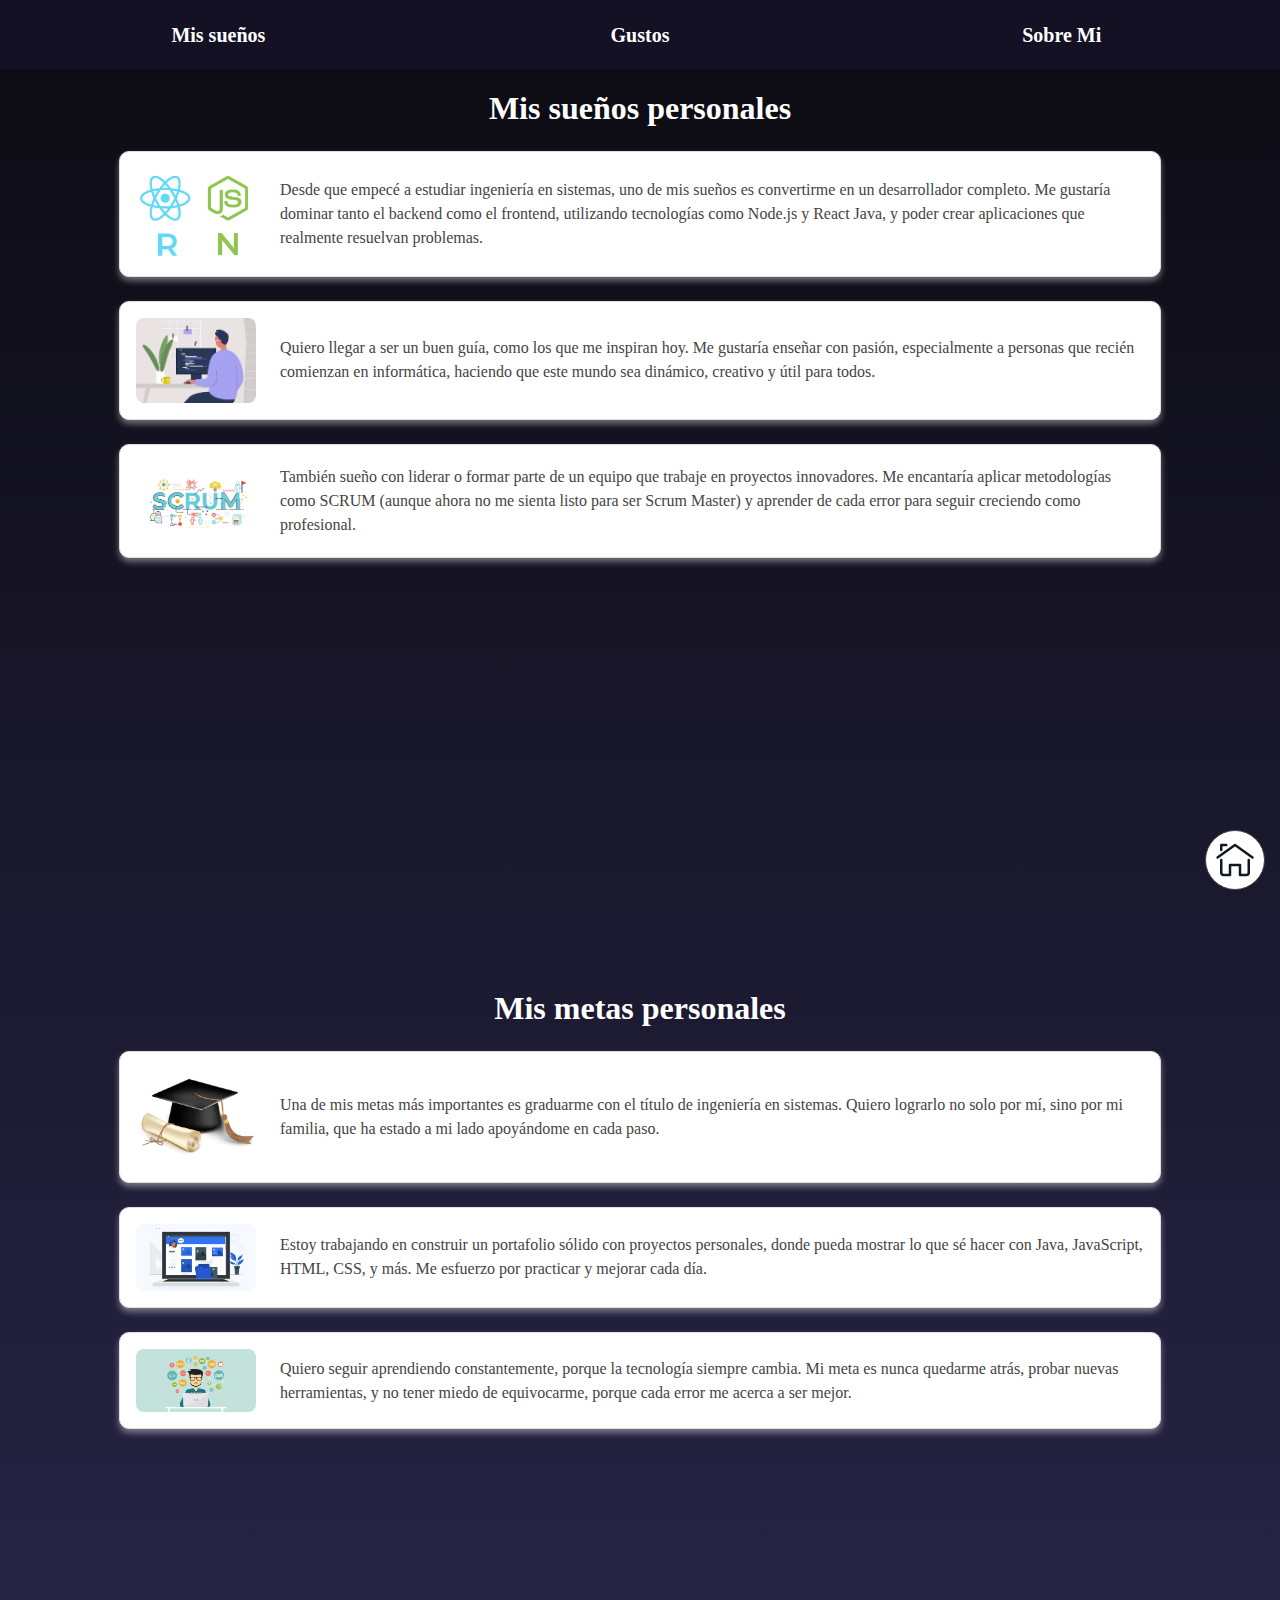
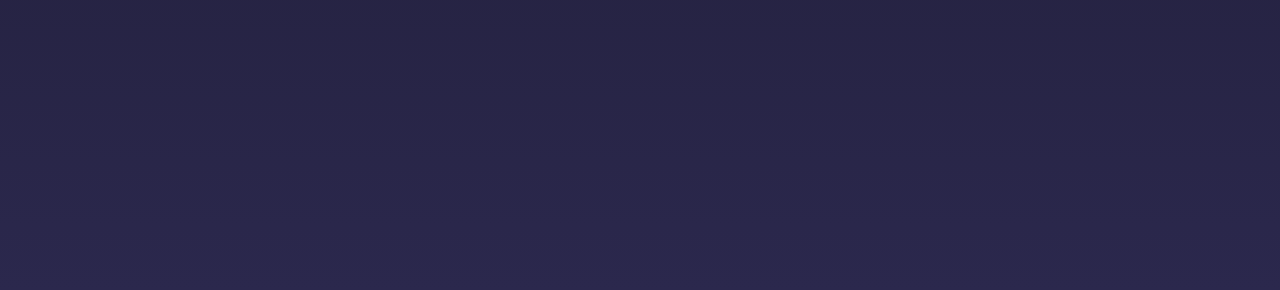
<file: assets/pages/MyDreams.html>
<!-- Página de sueños y metas personales de Kenneth Bryan Stephan Velásquez Rodriguez -->
<html lang="en">

<head>
    <meta charset="UTF-8">
    <meta name="viewport" content="width=device-width, initial-scale=1.0">
    <title>MIS SUEÑOS</title>
    <!-- Hojas de estilo para navegación, estilos generales y específicos de sueños -->
    <link rel="stylesheet" href="../../style/navigator.css">
    <link rel="stylesheet" href="../../style/general.css">
    <link rel="stylesheet" href="../../style/myDreams.css">
</head>

<body>
    <!-- Contenedor principal de la página de sueños -->
    <div class="my-dreams-container">
        <!-- Barra de navegación superior -->
        <div class="container-1" id="navbar">
            <div class="container-2">
                <nav class="navigator">
                    <ul class="nav-list">
                        <!-- Menú: Mis sueños con submenú anclado a secciones internas -->
                        <li class="item-nav relative">
                            <a class="nav-link-1" href="MyDreams.html">Mis sueños</a>
                            <ul class="subnav absolute">
                                <li><a class="nav-link-2" href="MyDreams.html#Personales">Personales</a></li>
                                <li><a class="nav-link-2" href="MyDreams.html#Metas">Metas</a></li>
                            </ul>
                        </li>
                        <!-- Menú: Gustos -->
                        <li class="item-nav relative">
                            <a class="nav-link-1" href="MyLikes.html">Gustos</a>
                            <ul class="subnav absolute">
                                <li><a class="nav-link-2" href="MyLikes.html#MeGusta">Lo que me gusta</a></li>
                                <li><a class="nav-link-2" href="MyLikes.html#Admiro">A quienes admiro</a></li>
                            </ul>
                        </li>
                        <!-- Menú: Sobre Mi -->
                        <li class="item-nav relative">
                            <a class="nav-link-1" href="MyHobbies.html">Sobre Mi</a>
                            <ul class="subnav absolute">
                                <li><a class="nav-link-2" href="MyHobbies.html#Pasatiempos">Pasatiempos</a></li>
                                <li><a class="nav-link-2" href="MyHobbies.html#Sitios-recomendados">Sitios
                                        recomendados</a></li>
                            </ul>
                        </li>
                    </ul>
                </nav>
            </div>
        </div>

        <!-- Contenido principal de sueños y metas -->
        <div class="container-1" id="main">
            <div class="container-2 relative">
                <!-- Sección de sueños personales -->
                <section id="Personales" class="dreams">
                    <div class="description-dream">
                        <h1>Mis sueños personales</h1>
                        <!-- Aquí puedes agregar una breve introducción o reflexión sobre tus sueños personales -->
                    </div>
                    <div class="list-dreams">
                        <!-- Sueño: Ser desarrollador completo -->
                        <article class="dream-article">
                            <img src="../img/react-node.jpg" alt="Programador">
                            <p>Desde que empecé a estudiar ingeniería en sistemas, uno de mis sueños es convertirme en
                                un
                                desarrollador completo. Me gustaría dominar tanto el backend como el frontend,
                                utilizando
                                tecnologías como Node.js y React Java, y poder crear aplicaciones que realmente
                                resuelvan
                                problemas.</p>
                        </article>
                        <!-- Sueño: Ser guía e inspirar a otros -->
                        <article class="dream-article">
                            <img src="../img/guia-informatico.jpg" alt="Guía Informático">
                            <p>Quiero llegar a ser un buen guía, como los que me inspiran hoy. Me gustaría enseñar con
                                pasión, especialmente a personas que recién comienzan en informática, haciendo que este
                                mundo sea dinámico, creativo y útil para todos.</p>
                        </article>
                        <!-- Sueño: Liderar o formar parte de un equipo innovador -->
                        <article class="dream-article">
                            <img src="../img/scrum.jpeg" alt="Equipo de trabajo">
                            <p>También sueño con liderar o formar parte de un equipo que trabaje en proyectos
                                innovadores.
                                Me
                                encantaría aplicar metodologías como SCRUM (aunque ahora no me sienta listo para ser
                                Scrum
                                Master) y aprender de cada error para seguir creciendo como profesional.</p>
                        </article>
                    </div>
                </section>
                <!-- Sección de metas personales -->
                <section id="Metas" class="dreams">
                    <div class="description-dream">
                        <h1>Mis metas personales</h1>
                        <!-- Aquí puedes agregar una breve introducción o reflexión sobre tus metas personales -->
                    </div>
                    <div class="list-dreams">
                        <!-- Meta: Graduarse como ingeniero en sistemas -->
                        <article class="dream-article">
                            <img src="../img/graduacion.jpg" alt="Graduación">
                            <p>Una de mis metas más importantes es graduarme con el título de
                                ingeniería en sistemas. Quiero lograrlo no solo por mí, sino por mi familia, que ha
                                estado a mi lado apoyándome en cada paso.</p>
                        </article>
                        <!-- Meta: Construir un portafolio de proyectos -->
                        <article class="dream-article">
                            <img src="../img/web-design.png" alt="Portafolio de proyectos">
                            <p>Estoy trabajando en construir un portafolio sólido con proyectos personales, donde pueda
                                mostrar
                                lo que sé hacer con Java, JavaScript, HTML, CSS, y más. Me esfuerzo por practicar y
                                mejorar
                                cada
                                día.</p>
                        </article>
                        <!-- Meta: Aprendizaje y mejora continua -->
                        <article class="dream-article">
                            <img src="../img/aprender-programacion.jpeg" alt="Conocimiento continuo">
                            <p>Quiero seguir aprendiendo constantemente, porque la tecnología siempre cambia. Mi meta es
                                nunca
                                quedarme atrás, probar nuevas herramientas, y no tener miedo de equivocarme, porque cada
                                error
                                me acerca a ser mejor.</p>
                        </article>
                    </div>
                </section>
            </div>
            <!-- Botón flotante para volver a la página principal -->
            <a class="back-home" href="../../index.html">
                <img src="../img/Home.svg" alt="">
            </a>
        </div>
    </div>
</body>

</html>
</file>
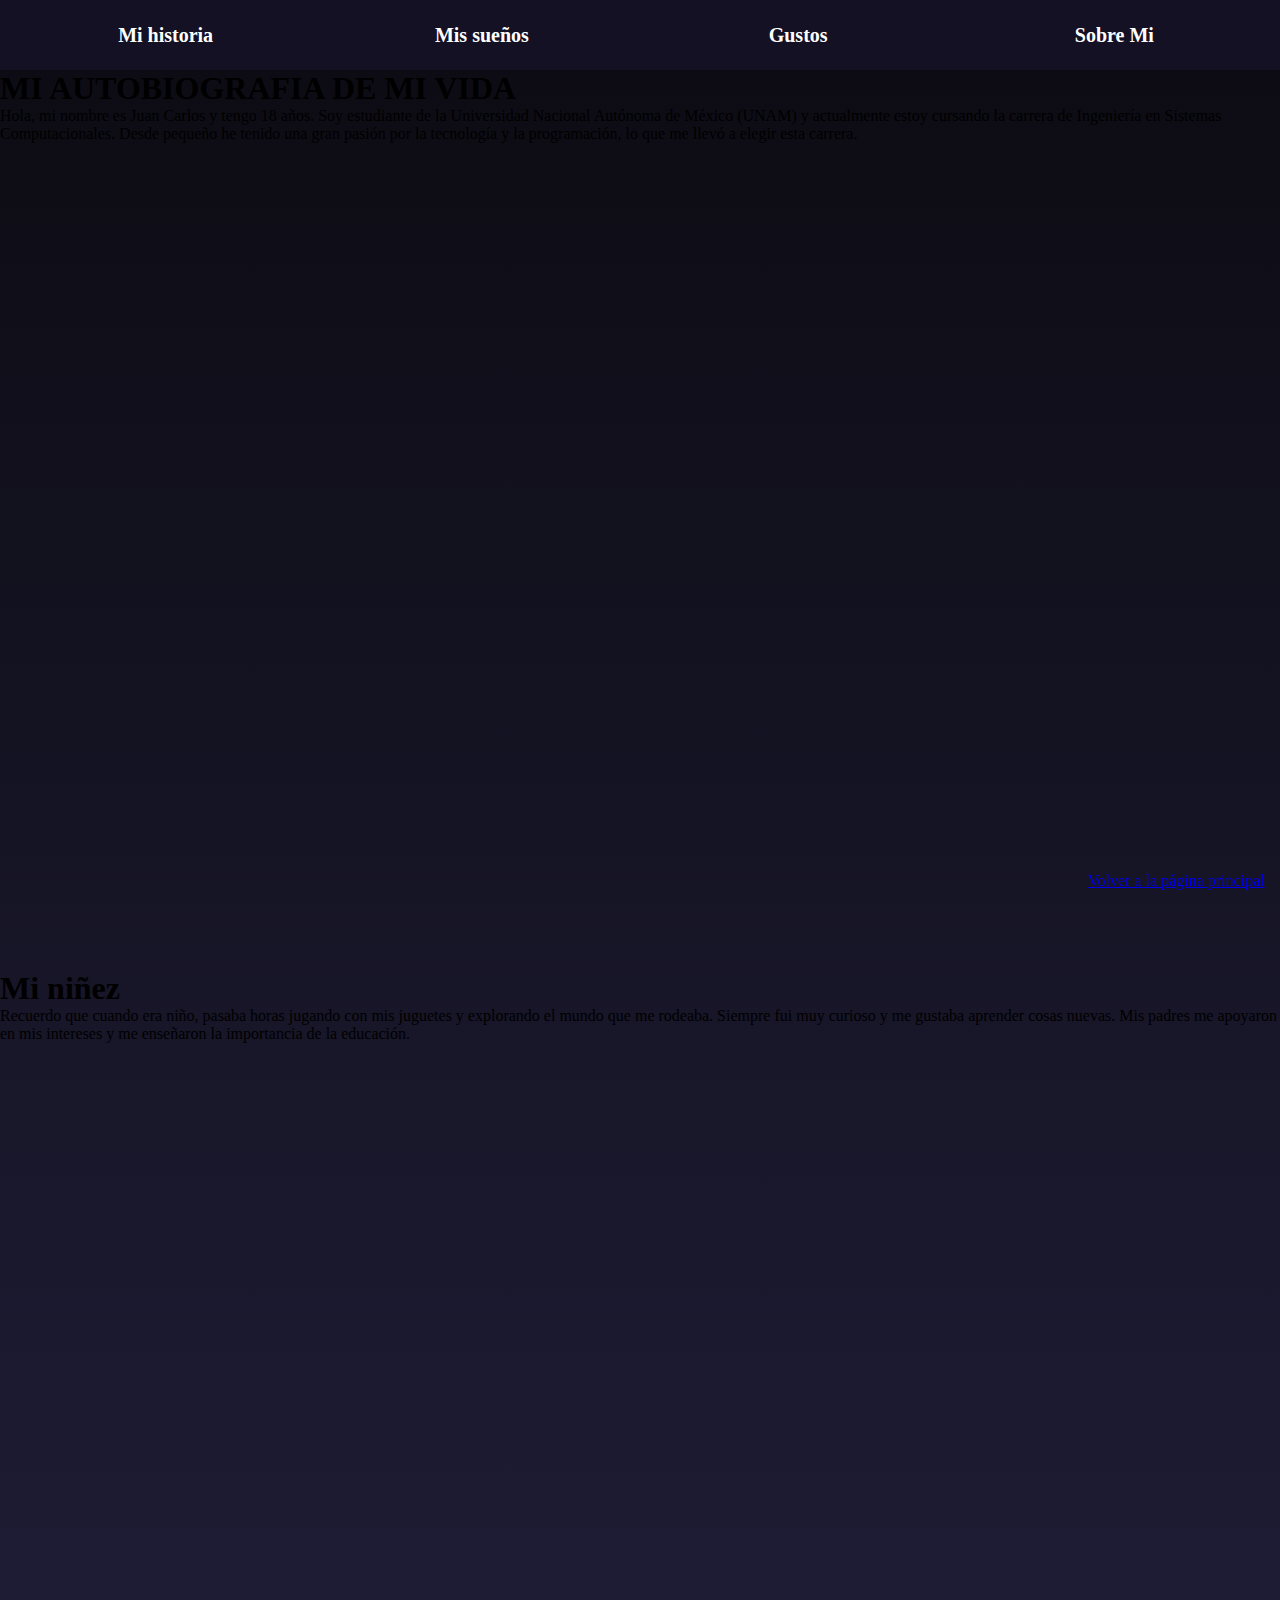
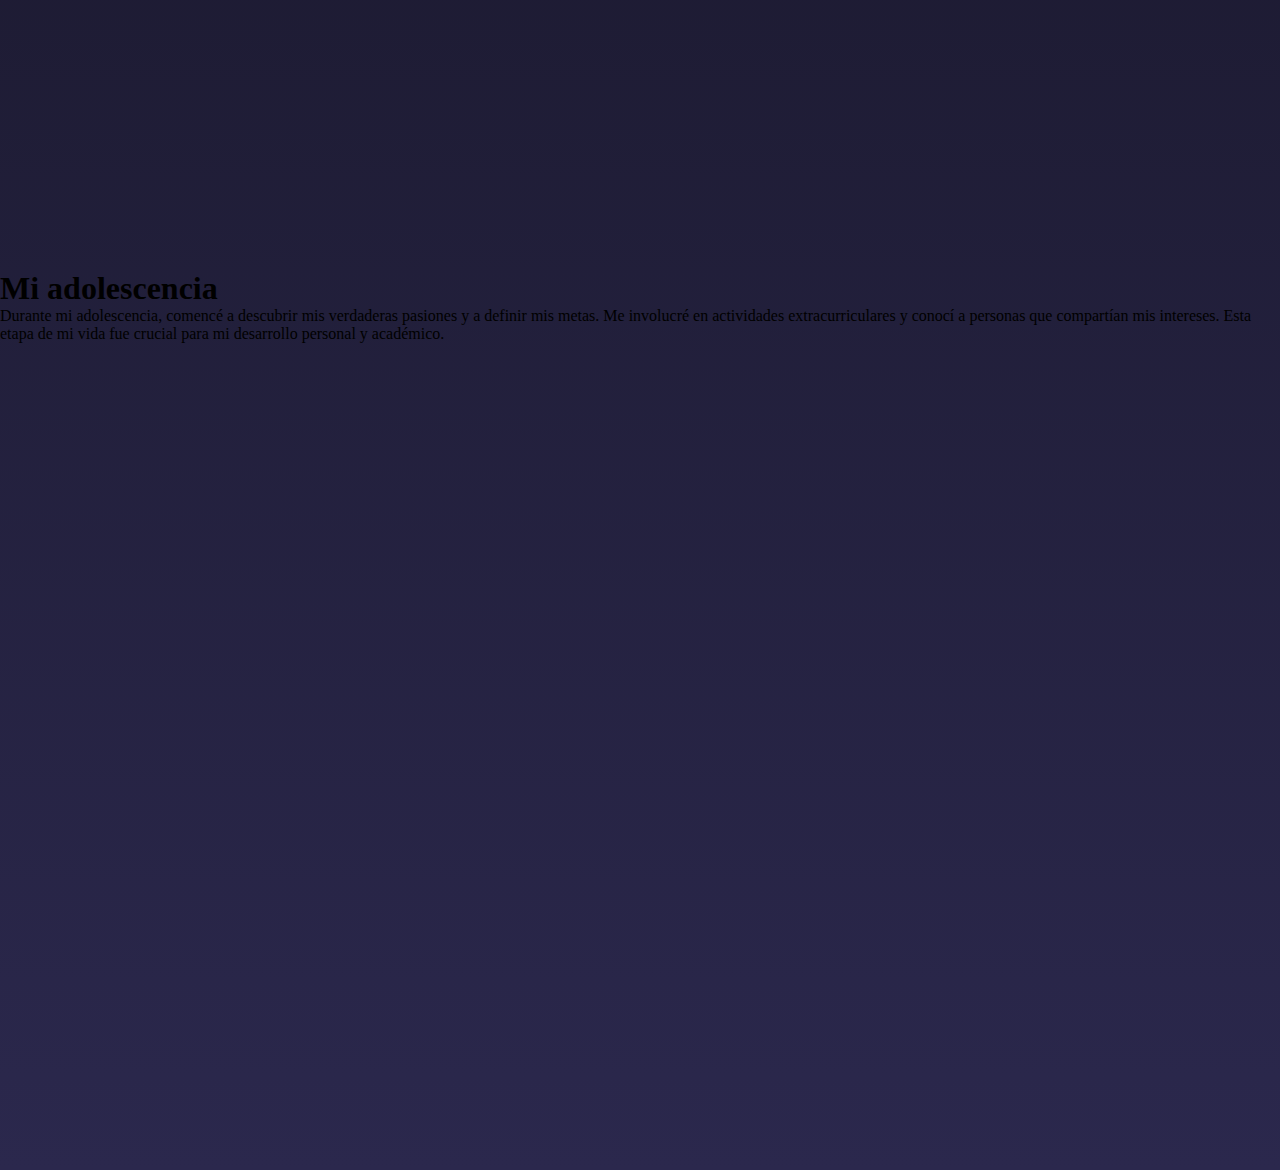
<file: assets/pages/MyHistory.html>
<html lang="en">

<head>
    <meta charset="UTF-8">
    <title>MI AUTOBIOGRAFIA</title>
    <link rel="stylesheet" href="../../style/navigator.css">
    <link rel="stylesheet" href="../../style/general.css">
    <link rel="stylesheet" href="../../style/myHistory.css">
</head>

<body>
    <div class="container-1" id="navbar">
        <div class="container-2">
            <nav class="navigator">
                <ul class="nav-list">
                    <li class="item-nav relative">
                        <a class="nav-link-1" href="#">Mi historia</a>
                        <ul class="subnav absolute">
                            <li><a class="nav-link-2" href="#mi-ninez">Mi niñez</a></li>
                            <li><a class="nav-link-2" href="#mi-adolescencia">Mi adolescencia</a></li>
                        </ul>
                    </li>
                    <li class="item-nav relative">
                        <a class="nav-link-1" href="">Mis sueños</a>
                        <ul class="subnav absolute">
                            <li><a class="nav-link-2" href="">Personales</a></li>
                            <li><a class="nav-link-2" href="">Metas</a></li>
                        </ul>
                    </li>
                    <li class="item-nav relative">
                        <a class="nav-link-1" href="">Gustos</a>
                        <ul class="subnav absolute">
                            <li><a class="nav-link-2" href="">Lo que me gusta</a></li>
                            <li><a class="nav-link-2" href="">A quienes admiro</a></li>
                        </ul>
                    </li>
                    <li class="item-nav relative">
                        <a class="nav-link-1" href="">Sobre Mi</a>
                        <ul class="subnav absolute">
                            <li><a class="nav-link-2" href="">Pasatiempos</a></li>
                            <li><a class="nav-link-2" href="">Multimedia</a></li>
                            <li><a class="nav-link-2" href="">Sitios recomendados</a></li>
                        </ul>
                    </li>
                </ul>
            </nav>
        </div>
    </div>

    <div class="container-1" id="main">
        <div class="container-2 relative">
            <section id="historia-familiar" class="autobiography">
                <h1>MI AUTOBIOGRAFIA DE MI VIDA</h1>
                <p>Hola, mi nombre es Juan Carlos y tengo 18 años. Soy estudiante de la Universidad Nacional Autónoma de
                    México (UNAM) y actualmente estoy cursando la carrera de Ingeniería en Sistemas Computacionales.
                    Desde pequeño he tenido una gran pasión por la tecnología y la programación, lo que me llevó a
                    elegir esta carrera.</p>

            </section>
            <section id="mi-ninez" class="autobiography">
                <h1>Mi niñez</h1>
                <p>Recuerdo que cuando era niño, pasaba horas jugando con mis juguetes y explorando el mundo que me
                    rodeaba. Siempre fui muy curioso y me gustaba aprender cosas nuevas. Mis padres me apoyaron en mis
                    intereses y me enseñaron la importancia de la educación.</p>

            </section>
            <section id="mi-adolescencia" class="autobiography">
                <h1>Mi adolescencia</h1>
                <p>Durante mi adolescencia, comencé a descubrir mis verdaderas pasiones y a definir mis metas. Me
                    involucré en actividades extracurriculares y conocí a personas que compartían mis intereses. Esta
                    etapa de mi vida fue crucial para mi desarrollo personal y académico.</p>
            </section>
        </div>
        <a style="position:fixed; bottom: 10px; left: 85%;" href="../../index.html">Volver a la página principal</a>
    </div>
</body>

</html>
</file>
<file: style/navigator.css>
.navigator{
    height: 70px;
    width: 100%;
    display: flex;
    flex-direction: row;
    align-items: center;
    justify-content: center;
}

.nav-list{
    width: 100%;
    height: 100%;
    list-style: none;
    display: flex;
    flex-direction: row;
    justify-content: space-around;
    align-items: center;
    gap:5px;
    padding: 0px 10px;
}

.item-nav{
    width: 100%;
    height: 100%;
    display: flex;
    flex-direction: column;
    align-items: center;
    justify-content: center;
}

.subnav{
    width: 100%;
    top:70px;
    flex-direction: column;
    list-style: none;
    display: none;
    padding: 10px 0px;
    background-color: #141125;
    border-radius: 0px  0px 10px 10px;
    align-items: center;
    gap:10px;
    color: white;
    z-index: 1;
    text-align: center;
}

.item-nav:hover .subnav{
    display: flex !important;
    height: auto;
}


@media (max-width: 500px){
    .item-nav.relative{
        position: static;
    }
    .subnav{
        left: 0px;
        right: 0px;
    }
    .nav-list{
        gap:10px
    }
}

.navigator a{
    text-decoration: none;
    color: #000;
}

#navbar{
    background-color: #141125;
    box-shadow: 0px 0px 5px rgb(0, 0, 0);
}

.item-nav .nav-link-1{
    color:white;
    font-size: 20px;
    font-weight: bolder;
}

.item-nav .nav-link-2{
    color:white;
    font-size: 18px;
    font-weight: normal;
}

.nav-link-1:hover, .nav-link-2:hover{
    text-shadow: 1px 1px 2px white;
}
</file>
<file: style/myDreams.css>
/* Contenedor principal de la página de sueños, fuerza color blanco en todo el contenido */
.my-dreams-container{
    color:white !important;
}

/* Sección de sueños: ocupa toda la altura de la ventana (pantallas grandes) */
.dreams {
    height: 100vh;
}

/* Espaciado para las secciones principales */
#Personales,#Metas{
    margin: 0px 10px;
}

#Personales{
    margin-top: 20px;
}

/* Título de cada sección de sueños/metas */
.dreams h1 {
    text-align: center;
    margin-bottom: 1.5rem;
    font-size: 2rem;
}

/* Tarjeta de cada sueño/meta: diseño tipo card, con sombra y bordes redondeados */
.dream-article {
    width: 80%;
    margin: auto;
    display: flex;
    align-items: center;
    gap: 1.5rem;
    background-color: #ffffff;
    border: 1px solid #ddd;
    border-radius: 10px;
    padding: 1rem;
    margin-bottom: 1.5rem;
    box-shadow: 0 4px 6px rgba(255, 255, 255, 0.4); /* Sombra blanca translúcida */
    transition: transform 0.2s ease; /* Animación suave al hacer hover */
}

/* Efecto hover: ligera ampliación de la tarjeta */
.dream-article:hover {
    transform: scale(1.02);
}

/* Imagen dentro de la tarjeta de sueño/meta */
.dream-article img {
    width: 120px;
    height: auto;
    border-radius: 8px;
    object-fit: cover; /* Recorta la imagen para llenar el espacio sin deformarla */
}

/* Texto descriptivo dentro de la tarjeta de sueño/meta */
.dream-article p {
    flex: 1;
    font-size: 1rem;
    color: #444;
    line-height: 1.5;
}

/* Descripción introductoria de cada sección de sueños/metas */
.description-dream{
    margin-bottom: 10px;
}

/* Responsividad: en pantallas menores a 800px, la sección de sueños se adapta en altura */
@media (max-width: 800px){
     .dreams{
        height: auto;
     }
}
</file>
<file: style/myHistory.css>
.autobiography {
    height: 100vh;
}
</file>
<file: style/general.css>
/* Reset de márgenes y paddings, y fuente base para todo el documento */
*{
    margin: 0px;
    padding: 0px;
    font-family: Cambria, Cochin, Georgia, Times, 'Times New Roman', serif;
}

/* Contenedor principal: ocupa todo el ancho, centra contenido en columna */
.container-1{
    width: 100%;
    display: flex;
    flex-direction: column;
    align-items: center;
    justify-content: center;
}

/* Contenedor secundario: ancho máximo para contenido centralizado */
.container-2{
    width: 100%;
    max-width: 1280px;
}

/* Posicionamiento relativo para elementos que serán referencia de hijos absolutos */
.relative{
    position: relative;
}

/* Posicionamiento absoluto para superponer o ubicar elementos respecto a su padre relativo */
.absolute{
    position: absolute;
}

/* Utilidad para usar flexbox en elementos */
.flex{
    display: flex;
}

/* Imagen adaptable: ocupa todo el contenedor, mantiene proporción sin recortar */
.img-2{
    width: 100%;
    height: 100%;
    /* object-fit: cover;  // Alternativa si quieres recortar la imagen para llenar el contenedor */
    object-fit: contain; /* Muestra la imagen completa ajustando al contenedor */
}

/* Clase utilitaria para ocultar elementos visualmente */
.hidden {
    display: none;
}
/* Fondo principal con degradado vertical y altura dinámica según el viewport menos el navbar */
#main {
    background: linear-gradient(#0d0c14, #2b284d); /* Degradado de dos tonos oscuros */
}

/* Botón flotante para volver al inicio (esquina inferior derecha) */
.back-home{
    border-radius: 50%;
    padding: 9px;
    position:fixed;
    border: 1px solid #444;
    bottom: 10px;
    right: 15px;
    width: 40px;
    background-color: white;
    transition: all 0.3s ease; /* Transición suave al hacer hover */
}
/* Efecto hover: reduce el tamaño del botón */
.back-home:hover{
    transform: scale(0.8);
}

/* Imagen dentro del botón de volver al inicio */
.back-home img{
    width: 100%;
    height: 100%;
}
</file>
